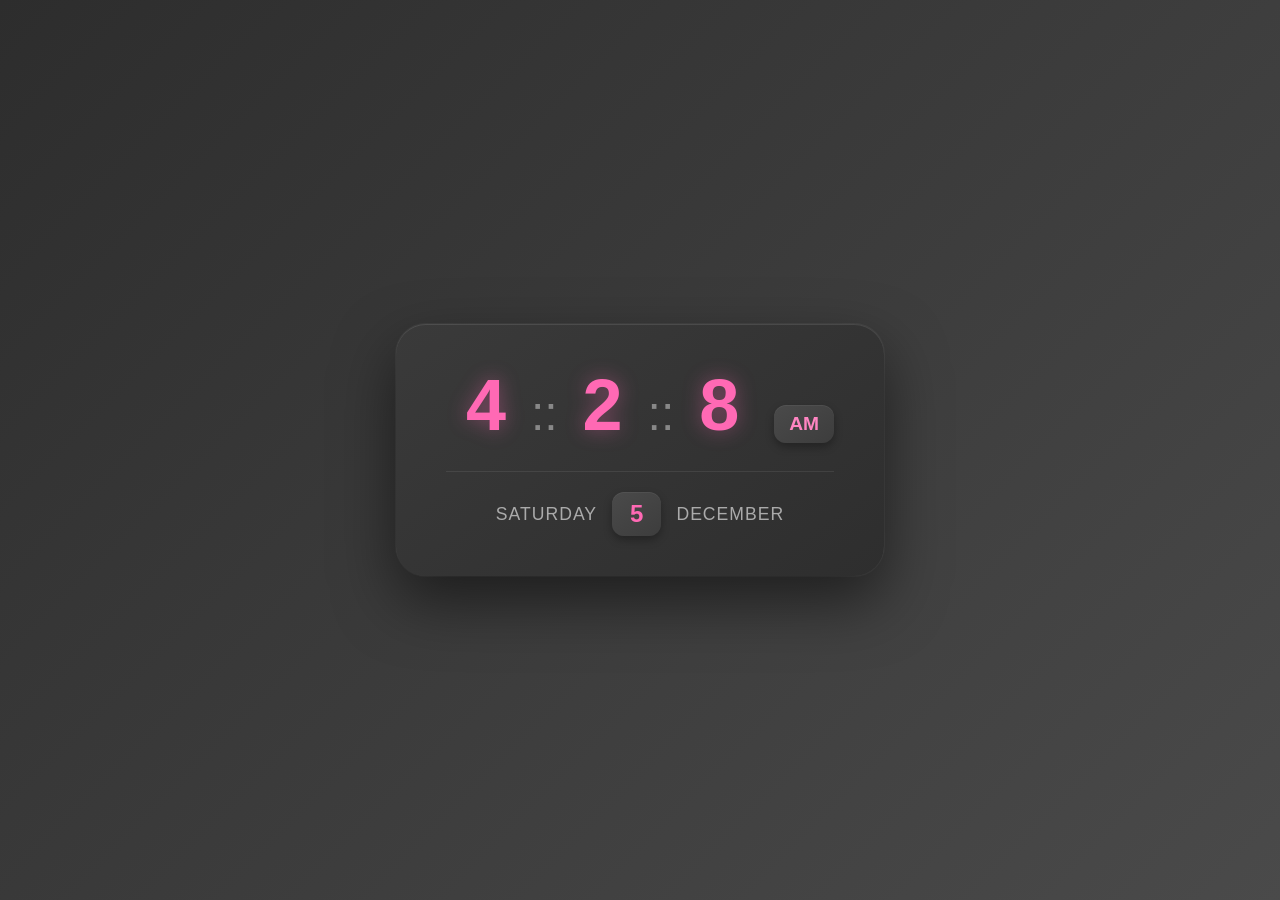
<file: Digital_Clock/index.html>
<!DOCTYPE html>
<html lang="en">

<head>
    <meta charset="UTF-8">
    <meta name="viewport" content="width=device-width, initial-scale=1.0">
    <title>Document</title>
    <link rel="stylesheet" href="style.css">
</head>

<body>
    <div class="container">
        <div class="time">
            <div class="hour">00</div>
            <div class="dot">::</div>
            <div class="minute">00</div>
            <div class="dot">::</div>
            <div class="second">00</div>
            <div class="am_pm">AM</div>
        </div>
        <div class="date">
            <div class="day">Monday</div>
            <div class="date-number">01</div>
            <div class="month">January</div>
        </div>
    </div>
    <script src="script.js"></script>
</body>

</html>
</file>
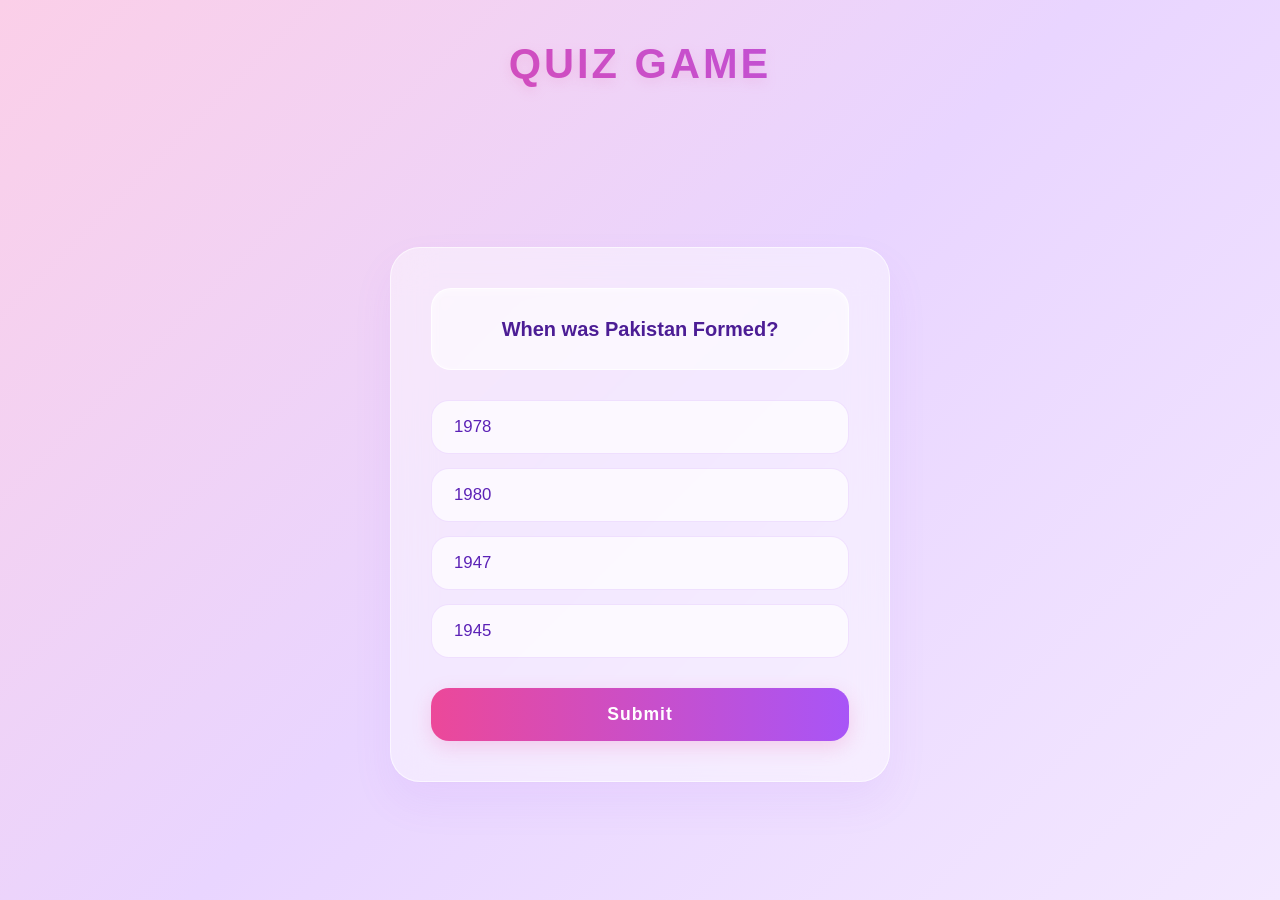
<file: Quiz_Game/index.html>
<!DOCTYPE html>
<html lang="en">
<head>
    <meta charset="UTF-8">
    <meta name="viewport" content="width=device-width, initial-scale=1.0">
    <title>Quiz App</title>
  <link rel="stylesheet" href="style.css">
</head>
<body>
<header>
  Quiz Game
</header>    
<div class="main">
  <div class="quiz">
    <div class="question">Question text will go here</div>
    <div class="options">
      <button class="option">Option 1</button>
      <button class="option">Option 2</button>
      <button class="option">Option 3</button>
      <button class="option">Option 4</button>
    </div>
    <button class="submit">Submit</button>

  </div>
</div>
    <script src="script.js"></script>
</body>
</html>
</file>
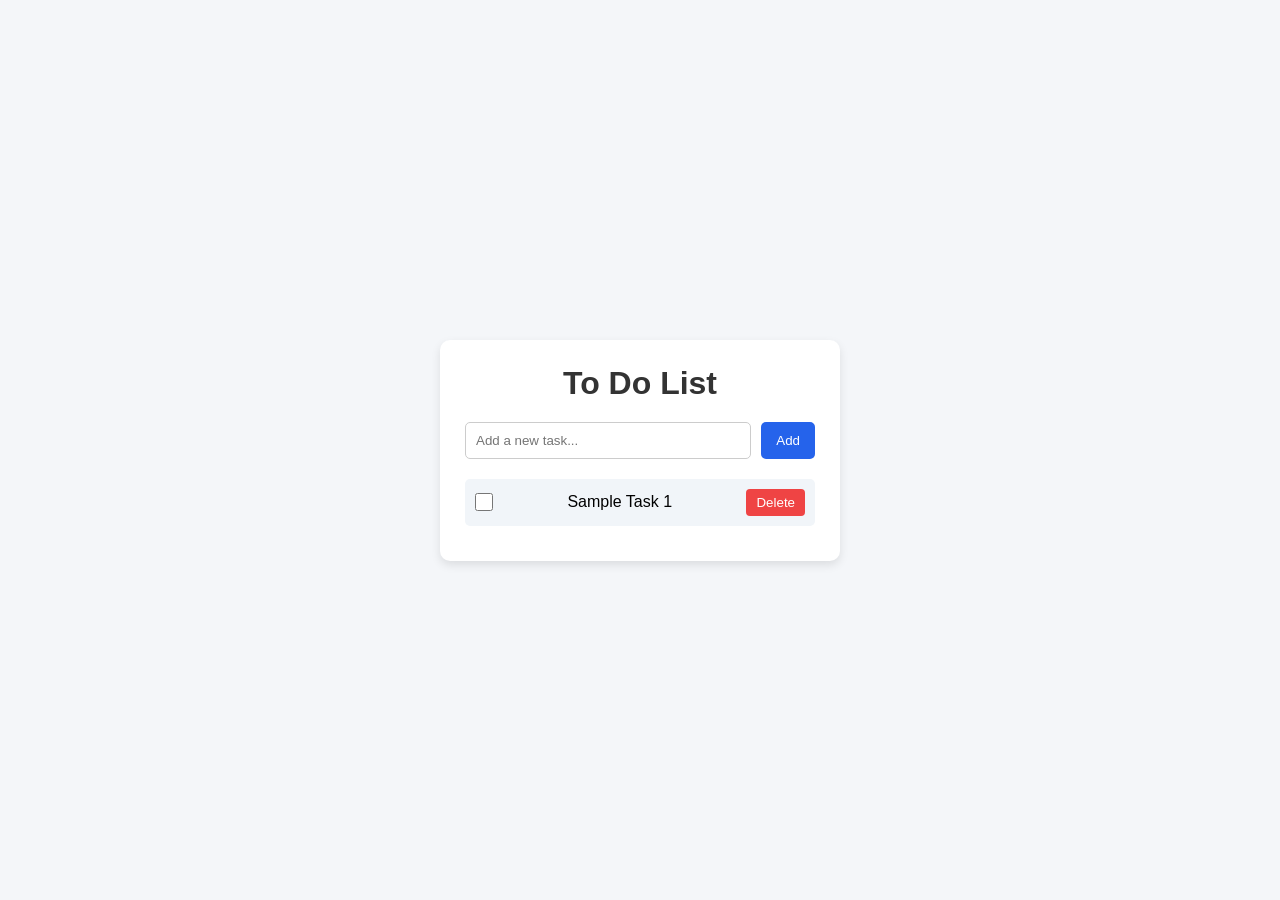
<file: To_Do_List/index.html>
<!DOCTYPE html>
<html lang="en">
<head>
    <meta charset="UTF-8">
    <meta name="viewport" content="width=device-width, initial-scale=1.0">
    <title>To Do List</title>
    <link rel="stylesheet" href="style.css">
</head>
<body>
    <div class="container">
        <h1>To Do List</h1>
        <div class="input-container">
            <input type="text" id="task-input" placeholder="Add a new task...">
            <button id="add-task-btn">Add</button>
        </div>
         
        <ul id="task-list">
            <li>
                <input type="checkbox" class="task-checkbox">
                <span>Sample Task 1</span>
                <button class="delete-btn">Delete</button>
            </li>
        </ul>        
    </div>
    <script src="script.js"></script>
</body>
</html>
</file>
<file: Digital_Clock/style.css>
/* Reset and base styles */
* {
    margin: 0;
    padding: 0;
    box-sizing: border-box;
}

body {
    font-family: 'Segoe UI', Tahoma, Geneva, Verdana, sans-serif;
    background: linear-gradient(135deg, #2d2d2d 0%, #4a4a4a 100%);
    min-height: 100vh;
    display: flex;
    justify-content: center;
    align-items: center;
}

/* Main container */
.container {
    background: linear-gradient(145deg, #3a3a3a, #2e2e2e);
    padding: 40px 50px;
    border-radius: 30px;
    box-shadow: 
        0 25px 60px rgba(0, 0, 0, 0.5),
        0 0 0 1px rgba(255, 255, 255, 0.05),
        inset 0 1px 0 rgba(255, 255, 255, 0.1);
    text-align: center;
    min-width: 400px;
}

/* Time section */
.time {
    display: flex;
    justify-content: center;
    align-items: baseline;
    gap: 5px;
    margin-bottom: 20px;
}

/* Hour, Minute, Second */
.hour, .minute, .second {
    font-size: 4.5rem;
    font-weight: 700;
    color: #ff69b4;
    text-shadow: 0 0 20px rgba(255, 105, 180, 0.4);
    font-variant-numeric: tabular-nums;
    min-width: 80px;
}

/* Dots between time */
.dot {
    font-size: 3rem;
    color: #888;
    animation: blink 1s infinite;
    padding-bottom: 10px;
}

@keyframes blink {
    0%, 100% { opacity: 1; }
    50% { opacity: 0.3; }
}

/* AM/PM indicator */
.am_pm {
    font-size: 1.2rem;
    font-weight: 600;
    color: #ff85c2;
    background: linear-gradient(145deg, #4a4a4a, #3d3d3d);
    padding: 8px 15px;
    border-radius: 12px;
    margin-left: 10px;
    box-shadow: 
        0 4px 8px rgba(0, 0, 0, 0.3),
        inset 0 1px 0 rgba(255, 255, 255, 0.05);
}

/* Date section */
.date {
    display: flex;
    justify-content: center;
    align-items: center;
    gap: 15px;
    padding-top: 20px;
    border-top: 1px solid rgba(255, 255, 255, 0.08);
}

/* Day */
.day {
    font-size: 1.1rem;
    color: #aaa;
    font-weight: 500;
    text-transform: uppercase;
    letter-spacing: 1px;
}

/* Date number */
.date-number {
    font-size: 1.5rem;
    font-weight: 700;
    color: #ff69b4;
    background: linear-gradient(145deg, #4a4a4a, #3d3d3d);
    padding: 8px 18px;
    border-radius: 12px;
    box-shadow: 
        0 4px 8px rgba(0, 0, 0, 0.3),
        inset 0 1px 0 rgba(255, 255, 255, 0.05);
}

/* Month */
.month {
    font-size: 1.1rem;
    color: #aaa;
    font-weight: 500;
    text-transform: uppercase;
    letter-spacing: 1px;
}

/* Responsive */
@media (max-width: 500px) {
    .container {
        padding: 25px 30px;
        min-width: 90vw;
    }

    .hour, .minute, .second {
        font-size: 3rem;
        min-width: 55px;
    }

    .dot {
        font-size: 2rem;
    }

    .am_pm {
        font-size: 0.9rem;
        padding: 5px 10px;
    }

    .date {
        gap: 10px;
    }

    .day, .month {
        font-size: 0.9rem;
    }

    .date-number {
        font-size: 1.2rem;
        padding: 6px 12px;
    }
}
</file>
<file: Quiz_Game/style.css>
/* Reset and base styles */
* {
    margin: 0;
    padding: 0;
    box-sizing: border-box;
}

body {
    font-family: 'Segoe UI', Tahoma, Geneva, Verdana, sans-serif;
    /* Soft, dreamy pastel gradient background */
    background: linear-gradient(135deg, #fbcfe8 0%, #e9d5ff 50%, #f3e8ff 100%);
    min-height: 100vh;
    display: flex;
    flex-direction: column;
    align-items: center;
    overflow-x: hidden;
}

/* Header */
header {
    width: 100%;
    text-align: center;
    padding: 40px 20px;
    font-size: 2.6rem;
    font-weight: 800;
    /* Rich, sweet purple-pink tone */
    color: #b45309; 
    background: linear-gradient(45deg, #ec4899, #a855f7);
    -webkit-background-clip: text;
    -webkit-text-fill-color: transparent;
    letter-spacing: 3px;
    text-transform: uppercase;
    /* Soft aesthetic drop shadow instead of harsh glow */
    filter: drop-shadow(0 4px 6px rgba(236, 72, 153, 0.15));
}

/* Main container */
.main {
    display: flex;
    justify-content: center;
    align-items: center;
    flex: 1;
    width: 100%;
    padding: 20px;
}

/* Quiz card (Frosted Milky Glass Upgrade) */
.quiz {
    width: 500px;
    /* Super clean, milky white glassmorphism */
    background: rgba(255, 255, 255, 0.45);
    backdrop-filter: blur(20px);
    -webkit-backdrop-filter: blur(20px);
    padding: 40px;
    border-radius: 30px; /* Extra rounded for that cute aesthetic */
    border: 1px solid rgba(255, 255, 255, 0.6);
    box-shadow: 
        0 20px 40px rgba(168, 85, 247, 0.08),
        0 1px 3px rgba(0, 0, 0, 0.02);
    transition: transform 0.3s ease;
}

/* Question Box */
.question {
    background: rgba(255, 255, 255, 0.6);
    padding: 24px 28px;
    border-radius: 20px;
    font-size: 1.25rem;
    font-weight: 600;
    color: #4c1d95; /* Deep aesthetic purple for high readability */
    margin-bottom: 30px;
    text-align: center;
    line-height: 1.6;
    border: 1px solid rgba(255, 255, 255, 0.8);
    box-shadow: inset 0 2px 4px rgba(255, 255, 255, 0.4);
}

/* Options container */
.options {
    display: flex;
    flex-direction: column;
    gap: 14px;
    margin-bottom: 30px;
}

/* Option buttons */
.option {
    padding: 16px 22px;
    border: 1px solid rgba(168, 85, 247, 0.15);
    border-radius: 18px;
    font-size: 1.05rem;
    font-weight: 500;
    cursor: pointer;
    background: rgba(255, 255, 255, 0.7);
    color: #5b21b6;
    transition: all 0.25s cubic-bezier(0.4, 0, 0.2, 1);
    text-align: left;
}

.option:hover {
    background: rgba(255, 255, 255, 0.95);
    border-color: #ec4899;
    color: #db2777;
    transform: translateY(-2px); /* Gentle float up instead of horizontal stretch */
    box-shadow: 0 8px 16px rgba(236, 72, 153, 0.1);
}

.option:active {
    transform: scale(0.98);
}

/* Selected option */
.option.selected {
    background: linear-gradient(135deg, #f472b6, #c084fc);
    color: white;
    border-color: transparent;
    box-shadow: 0 8px 20px rgba(236, 72, 153, 0.25);
}

/* Correct answer */
.option.correct {
    background: linear-gradient(135deg, #34d399, #059669);
    color: white;
    font-weight: 600;
    border-color: transparent;
    box-shadow: 0 8px 20px rgba(52, 211, 153, 0.25);
}

/* Wrong answer */
.option.wrong {
    background: linear-gradient(135deg, #f87171, #dc2626);
    color: white;
    border-color: transparent;
    box-shadow: 0 8px 20px rgba(248, 113, 113, 0.25);
}

/* Submit & Next buttons */
.submit, .next-btn, .restart-btn {
    width: 100%;
    padding: 16px;
    border: none;
    border-radius: 18px;
    font-size: 1.1rem;
    font-weight: 700;
    cursor: pointer;
    /* Soft pink-to-purple dreamy gradient */
    background: linear-gradient(90deg, #ec4899, #a855f7);
    color: white;
    box-shadow: 0 6px 20px rgba(236, 72, 153, 0.2);
    transition: all 0.3s ease;
    letter-spacing: 1px;
}

.submit:hover, .next-btn:hover, .restart-btn:hover {
    filter: brightness(1.05);
    transform: translateY(-3px);
    box-shadow: 0 10px 25px rgba(236, 72, 153, 0.35);
}

.submit:disabled {
    background: #e2e8f0;
    color: #94a3b8;
    cursor: not-allowed;
    box-shadow: none;
    transform: none;
    border: none;
}

/* Score display */
.score-display {
    text-align: center;
    padding: 20px;
    font-size: 1.5rem;
    color: #db2777;
    font-weight: 700;
}

/* Progress bar */
.progress-container {
    width: 100%;
    height: 8px;
    background: rgba(255, 255, 255, 0.5);
    border-radius: 10px;
    margin-bottom: 25px;
    overflow: hidden;
    border: 1px solid rgba(255, 255, 255, 0.5);
}

.progress-bar {
    height: 100%;
    background: linear-gradient(90deg, #ec4899, #a855f7);
    border-radius: 10px;
    transition: width 0.4s cubic-bezier(0.4, 0, 0.2, 1);
}

/* Question counter */
.question-counter {
    text-align: center;
    color: #7c3aed;
    opacity: 0.7;
    font-size: 0.95rem;
    font-weight: 600;
    margin-bottom: 15px;
}

/* Result screen */
.result-screen {
    text-align: center;
    padding: 20px;
}

.result-screen h2 {
    color: #4c1d95;
    font-size: 2.2rem;
    font-weight: 800;
    margin-bottom: 20px;
}

.result-screen .final-score {
    font-size: 4rem;
    background: linear-gradient(45deg, #ec4899, #a855f7);
    -webkit-background-clip: text;
    -webkit-text-fill-color: transparent;
    font-weight: 800;
    margin-bottom: 10px;
}

.result-screen .score-text {
    color: #6b21a8;
    font-size: 1.05rem;
    opacity: 0.8;
    margin-bottom: 35px;
}

/* Responsive UI */
@media (max-width: 550px) {
    .quiz {
        width: 92vw;
        padding: 25px 20px;
        border-radius: 24px;
    }

    header {
        font-size: 1.8rem;
        padding: 30px 15px;
    }

    .question {
        font-size: 1.1rem;
        padding: 18px 20px;
    }

    .option {
        padding: 14px 18px;
        font-size: 0.95rem;
        border-radius: 14px;
    }
}

/* Smooth Pop Animation */
.result-animation {
    animation: pop 0.5s cubic-bezier(0.175, 0.885, 0.32, 1.275) forwards;
}

@keyframes pop {
    from {
        transform: scale(0.9);
        opacity: 0;
    }
    to {
        transform: scale(1);
        opacity: 1;
    }
}
</file>
<file: To_Do_List/style.css>
* {
    margin: 0;
    padding: 0;
    box-sizing: border-box;
}

body {
    font-family: Arial, sans-serif;
    background-color: #f4f6f9;
    display: flex;
    justify-content: center;
    align-items: center;
    min-height: 100vh;
}

.container {
    width: 400px;
    background-color: white;
    padding: 25px;
    border-radius: 10px;
    box-shadow: 0 4px 10px rgba(0,0,0,0.1);
}

h1 {
    text-align: center;
    margin-bottom: 20px;
    color: #333;
}

.input-container {
    display: flex;
    gap: 10px;
    margin-bottom: 20px;
}

#task-input {
    flex: 1;
    padding: 10px;
    border: 1px solid #ccc;
    border-radius: 5px;
    outline: none;
}

#add-task-btn {
    padding: 10px 15px;
    border: none;
    background-color: #2563eb;
    color: white;
    border-radius: 5px;
    cursor: pointer;
}

#add-task-btn:hover {
    background-color: #1d4ed8;
}

#task-list {
    list-style: none;
}

#task-list li {
    display: flex;
    justify-content: space-between;
    align-items: center;
    background-color: #f1f5f9;
    padding: 10px;
    margin-bottom: 10px;
    border-radius: 5px;
}

#task-list li {
    display: flex;
    align-items: center;
    gap: 10px;
    background-color: #f1f5f9;
    padding: 10px;
    margin-bottom: 10px;
    border-radius: 5px;
}

.task-checkbox {
    width: 18px;
    height: 18px;
    cursor: pointer;
    border-radius: 50px;
 
}

.task-text {
    flex: 1;
}

.delete-btn {
    border: none;
    background-color: #ef4444;
    color: white;
    padding: 6px 10px;
    border-radius: 4px;
    cursor: pointer;
}

.delete-btn:hover {
    background-color: #dc2626;
}

.completed{
    text-decoration: line-through;
    color:grey;
     flex: 1;
     width: 18px;
    height: 18px;
    cursor: pointer;
    border-radius: 50px;
}
</file>
